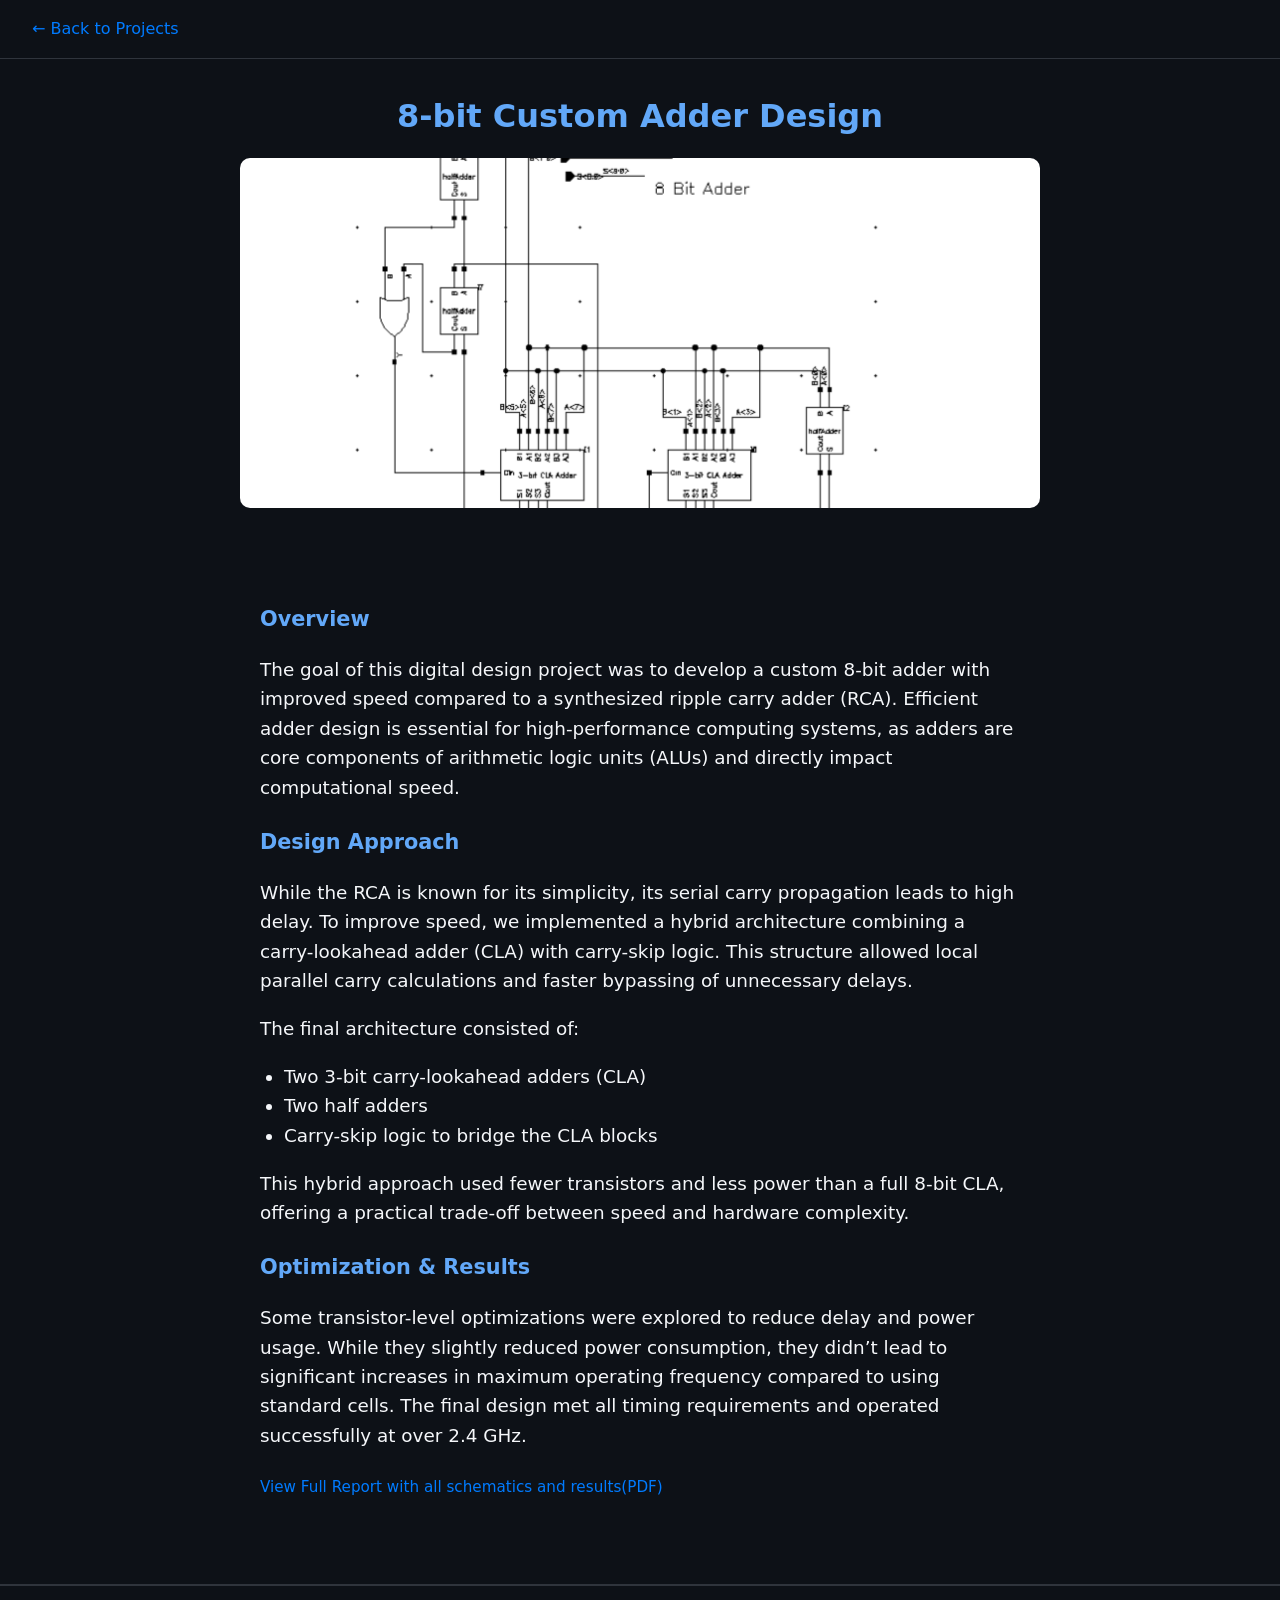
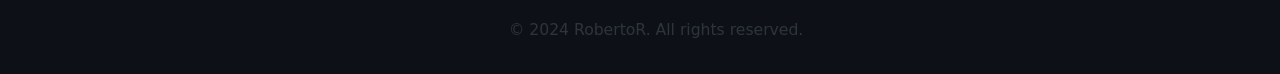
<file: projects/8bit-adder.html>
<!DOCTYPE html>
<html lang="en">
<head>
  <meta charset="UTF-8" />
  <meta name="viewport" content="width=device-width, initial-scale=1.0"/>
  <title>8-bit Adder Design | Project Details</title>
  <link rel="stylesheet" href="../styles.css" />
</head>
<body>


  <header class="site-header">
    <a href="../index.html#digital" class="back-link">← Back to Projects</a>
  </header>

  <main class="project-detail">
    <h1>8-bit Custom Adder Design</h1>
    <img src="../pics/8-bit-adder-pic.png" alt="8-bit adder schematic" class="project-image" />

    <section class="project-description">
      <h2>Overview</h2>
      <p>
        The goal of this digital design project was to develop a custom 8-bit adder with improved speed compared to a synthesized ripple carry adder (RCA). 
        Efficient adder design is essential for high-performance computing systems, as adders are core components of arithmetic logic units (ALUs) and directly impact computational speed.
      </p>

      <h2>Design Approach</h2>
      <p>
        While the RCA is known for its simplicity, its serial carry propagation leads to high delay. To improve speed, we implemented a hybrid architecture combining a carry-lookahead 
        adder (CLA) with carry-skip logic. This structure allowed local parallel carry calculations and faster bypassing of unnecessary delays.
      </p>
      <p>
        The final architecture consisted of:
      </p>
      <ul>
        <li>Two 3-bit carry-lookahead adders (CLA)</li>
        <li>Two half adders</li>
        <li>Carry-skip logic to bridge the CLA blocks</li>
      </ul>
      <p>
        This hybrid approach used fewer transistors and less power than a full 8-bit CLA, offering a practical trade-off between speed and hardware complexity.
      </p>

      <h2>Optimization & Results</h2>
      <p>
        Some transistor-level optimizations were explored to reduce delay and power usage. While they slightly reduced power consumption, 
        they didn’t lead to significant increases in maximum operating frequency compared to using standard cells. The final design met 
        all timing requirements and operated successfully at over 2.4 GHz.
      </p>

      <div class="project-links">
        <a href="../pics/8-bit_adder_report.pdf" target="_blank" rel="noopener noreferrer"> 
          View Full Report with all schematics and results(PDF)
        </a>
      </div>
    </section>
  </main>

  <footer class="site-footer">
    <p>&copy; 2024 RobertoR. All rights reserved.</p>
  </footer>

</body>
</html>
</file>
<file: styles.css>
/* ============================================================
   GLOBAL STYLES & BASE ELEMENTS
   ============================================================ */

body {
    font-family: system-ui, -apple-system, BlinkMacSystemFont, 'Segoe UI', Roboto, Oxygen, Ubuntu, Cantarell, 'Open Sans', 'Helvetica Neue', sans-serif;
    font-optical-sizing: auto;
    font-weight: 400;
    font-style: normal;
    line-height: 1.6;
    margin: 0;
    padding: 0;
    background-color: hsl(215, 28%, 7%);
}

section {
    padding: 20px;
    margin: 20px 0;
}

/* ============================================================
   TYPOGRAPHY
   ============================================================ */

h1 {
    font-size: 350%;
    padding: 0;
    margin: 0;
    color: hsl(212, 92%, 68%);
}

h2 {
    font-size: 180%;
    color: hsl(212, 92%, 68%);
}

p {
    font-weight: 400;
    font-size: 115%;
    color: hsl(213, 31%, 97%);
}

ul li {
    font-weight: 400;
    font-size: 115%;
    color: hsl(213, 31%, 97%);
}

ul li ul li {
    font-weight: 400;
    font-size: 90%;
    color: hsl(213, 31%, 97%);
}

ol li {
    font-weight: 400;
    font-size: 115%;
    color: hsl(213, 31%, 97%);
}

form label {
    color: hsl(213, 31%, 97%);
}

/* ============================================================
   HEADER & NAVIGATION (MAIN PAGE)
   ============================================================ */

header {
    background: hsl(215, 28%, 7%);
    /* font-size: 170%;
    font-weight: 400;
    color: hsl(213, 31%, 97%);
    padding: 10px 0;
    text-align: center;
    border-bottom-style: solid;
    border-width: 2px;
    border-color: hsl(216, 12%, 21%); */
    border-bottom: 2px solid hsl(216, 12%, 21%);
    position: sticky;
    top: 0;
    z-index: 100;
}

.navbar {
    padding: 1rem 0;
}

.nav-container {
    max-width: 1200px;
    margin: 0 auto;
    padding: 0 1.5rem;
    display: flex;
    justify-content: space-between;
    align-items: center;
}

.logo a {
    font-size: 1.5rem;
    font-weight: 700;
    color: hsl(212, 92%, 68%);
    text-decoration: none;
    transition: color 0.3s ease;
}

.logo a:hover {
    color: hsl(215, 90%, 54%);
}

.nav-toggle {
    display: none;
    flex-direction: column;
    cursor: pointer;
    gap: 6px;
}

.nav-toggle span {
    width: 25px;
    height: 3px;
    background-color: hsl(213, 31%, 97%);
    border-radius: 2px;
    transition: all 0.3s ease;
}

.nav-toggle.active span:nth-child(1) {
    transform: rotate(45deg) translate(10px, 10px);
}

/* header nav ul {
    list-style: none;
    padding: 0;
}

header nav ul li {
    display: inline;
    padding: 1%;
    margin: 0% 1%;
}

header nav ul li a {
    color: hsl(213, 31%, 97%);
    text-decoration: none;
    padding: 7px 15px;
    border-width: 1px;
}

header nav ul li a:hover {
    color: hsl(212, 92%, 68%);
    border-style: solid;
    border-radius: 15px;
    border-color: hsl(212, 92%, 68%);
}

li.dropdown {
    display: inline-block;
    padding: 1%;
    margin: 0% 1%;
} */

.nav-toggle.active span:nth-child(2) {
    opacity: 0;
}

.nav-toggle.active span:nth-child(3) {
    transform: rotate(-45deg) translate(7px, -7px);
}

.nav-menu {
    display: flex;
    list-style: none;
    gap: 0;
    padding: 0;
    margin: 0;
}

.nav-item {
    position: relative;
}

.nav-link {
    display: block;
    color: hsl(213, 31%, 97%);
    text-decoration: none;
    font-size: 0.95rem;
    font-weight: 500;
    padding: 0.75rem 1.25rem;
    transition: all 0.3s ease;
    border-radius: 6px;
}

.nav-link:hover {
    color: hsl(212, 92%, 68%);
    background-color: rgba(58, 175, 255, 0.1);
}

.dropdown {
    position: relative;
}

.drop-content {
    display: none;
    position: absolute;
    /* box-shadow: 0px 8px 16px 0px rgba(0,0,0,0.2);
    font-size: 80%; */
    top: 100%;
    left: 0;
    background-color: hsl(217, 19%, 15%);
    border: 1px solid hsl(216, 12%, 21%);
    border-radius: 8px;
    box-shadow: 0px 8px 16px rgba(0, 0, 0, 0.3);
    min-width: 200px;
    padding: 0.5rem 0;
    z-index: 10;
}

.drop-content a {
    display: block;
    /* color: black;
    background-color: hsl(213, 31%, 97%);
    text-align: left; */
        color: hsl(213, 31%, 97%);
    padding: 0.75rem 1.5rem;
    text-decoration: none;
    font-size: 0.9rem;
    transition: all 0.2s ease;
}

.drop-content a:first-child {
    border-radius: 7px 7px 0 0;
}

.drop-content a:last-child {
    border-radius: 0 0 7px 7px;
}

.drop-content a:hover {
    /* background-color: rgb(241, 241, 241);
    color: black; */
    background-color: rgba(58, 175, 255, 0.15);
    color: hsl(212, 92%, 68%);
    padding-left: 2rem;
}

.dropdown:hover .drop-content {
    display: block;
}

/* ============================================================
   MAIN PAGE SECTIONS
   ============================================================ */

#home {
    padding-bottom: 15%;
}

#home, #projects, #resume, #contact {
    padding-left: 3%;
}

/* ============================================================
   FOOTER
   ============================================================ */

footer {
    background: hsl(215, 28%, 7%);
    color: hsl(216, 12%, 21%);
    text-align: center;
    padding: 10px 0;
    bottom: 0;
    width: 100%;
    border-top: 2px solid hsl(216, 12%, 21%);
}

footer p {
    color: hsl(216, 12%, 21%);
}

/* ============================================================
   MEDIA ELEMENTS
   ============================================================ */

img {
    border-radius: 30px;
}

video {
    border-radius: 20px;
}

/* ============================================================
   MAIN PAGE: PORTFOLIO CARDS
   ============================================================ */

.portfolio-section {
    max-width: 83rem;
    margin: auto;
    padding: 2rem;
}

.portfolio-section h2 {
    text-align: center;
    font-size: 2rem;
    margin-bottom: 2rem;
    color: hsl(212, 92%, 68%);
}

.card-grid {
    display: grid;
    grid-template-columns: repeat(auto-fit, minmax(320px, 1fr));
    gap: 1.5rem;
}

.project-card {
    background: hsl(217, 19%, 15%);
    border-radius: 15px;
    padding-top: 0%;
    box-shadow: 0 4px 12px rgba(0, 0, 0, 0.1);
    transition: transform 0.2s ease, box-shadow 0.2s ease;
    border: 1px solid hsl(216, 12%, 21%);
}

.project-card:hover {
    transform: translateY(-5px);
    box-shadow: 0 8px 20px rgba(0, 0, 0, 0.15);
    border-color: hsl(212, 92%, 68%);
    transition: transform 0.25s ease, 
                box-shadow 0.25s ease,
                border-color 0.25s ease;
}

.project-card img {
    width: 100%;
    height: 180px;
    object-fit: cover;
    border-radius: 15px 15px 0 0;
}

.card-text {
    padding: 1rem 1.5rem;
}

.project-card h2 {
    font-size: 1.3rem;
    font-weight: 600;
    margin: 0 0 0.5rem;
    color: hsl(213, 31%, 97%);
    text-align: left;
}

.project-card p {
    color: hsl(0, 0%, 69%);
    font-size: 0.95rem;
    line-height: 1.4;
    margin-bottom: 0.8rem;
    padding-right: 1rem;
}

.tech-stack {
    display: inline-block;
    font-size: 0.8rem;
    color: hsl(213, 31%, 97%);
    margin-right: 0.3rem;
    margin-bottom: 0.5rem;
    background-color: hsl(215, 28%, 7%);
    padding: 3px 10px;
    border-radius: 7px;
}

.card-links a {
    margin-right: 1rem;
    color: hsl(212, 92%, 68%);
    text-decoration: none;
    font-size: 0.9rem;
}

.card-links a:hover {
    color: hsl(215, 90%, 54%);
}

.card-highlight {
    color: hsl(213, 31%, 85%);
    font-size: 0.9rem;
    line-height: 1.4;
    margin-bottom: 1rem;
    padding-left: 0.75rem;
    border-left: 3px solid hsl(212, 92%, 68%);
}

/* ============================================================
   BUTTONS & INTERACTIVE ELEMENTS
   ============================================================ */

.btn {
    padding: 10px 25px;
    text-decoration: none;
    border-radius: 5px;
    margin: 1.5rem 0.5rem;
    color: hsl(213, 31%, 97%);
    text-align: center;
}

#view {
    background-color: hsl(212, 92%, 68%);
}

#view:hover {
    background-color: hsl(215, 90%, 54%);
}

#cont {
    background-color: hsl(215, 28%, 7%);
    border-style: solid;
    border-width: 2px;
    border-color: hsl(216, 12%, 21%);
}

#cont:hover {
    border-color: hsl(212, 92%, 68%);
    color: hsl(212, 92%, 68%);
}

.resume-btn {
    display: inline-flex;
    align-items: center;
    gap: 0.5em;
    padding: 10px 25px;
    text-decoration: none;
    border-radius: 5px;
    margin: 2.5% 1%;
    color: hsl(213, 31%, 97%);
    text-align: center;
}

.material-symbols-outlined {
    font-size: 1.2em;
    display: inline-block;
    line-height: 1;
}

/* ============================================================
   CONTACT SECTION
   ============================================================ */

.links {
    display: flex;
    justify-content: center;
    gap: 2rem;
    flex-wrap: wrap;
    padding: 1rem;
}

.link {
    display: flex;
    flex-direction: column;
    justify-content: center;
    align-items: center;
    width: 14rem;
    height: 6rem;
    color: hsl(213, 31%, 97%);
    text-decoration: none;
    background-color: hsl(217, 19%, 15%);
    border-radius: 10px;
    border: 2px solid hsl(216, 12%, 21%);
    padding: 15px 35px;
    text-align: center;
    display: inline-block;
}

.link:hover {
    border-color: hsl(212, 92%, 68%);
}

.link .top {
    font-weight: bold;
}

.link .bottom {
    font-size: 0.9em;
    color: gray;
}

#resume a {
    color: hsl(213, 31%, 97%);
}

/* ============================================================
   DETAIL PAGE STYLES (projects/*.html)
   ============================================================ */ 

.site-header {
    padding: 1rem 2rem;
    background-color: hsl(215, 28%, 7%);
    border-color: hsl(216, 12%, 21%);
    border-bottom: 1px solid hsl(216, 12%, 21%);
}

.back-link {
    text-decoration: none;
    font-size: 1rem;
    color: #007BFF;
}

.back-link:hover {
    text-decoration: underline;
}

.project-detail {
    max-width: 800px;
    margin: 2rem auto;
    padding: 0 1rem;
}

.project-detail h1 {
    font-size: 2rem;
    margin-bottom: 1rem;
    text-align: center;
}

.project-detail h3 {
    color: white;
}

.project-image {
    width: 100%;
    max-height: 350px;
    object-fit: cover;
    border-radius: 10px;
    margin-bottom: 1.5rem;
}

.project-description h2 {
    font-size: 1.3rem;
    margin-top: 1.5rem;
}

.project-description ul {
    list-style-type: disc;
    padding-left: 1.5rem;
}

.project-links {
    margin-top: 1.5rem;
}

.project-links a {
    display: inline-block;
    margin-right: 1rem;
    font-size: 0.95rem;
    color: #007BFF;
    text-decoration: none;
}

.project-links a:hover {
    text-decoration: underline;
}

.site-footer {
    text-align: center;
    margin-top: 4rem;
    padding: 1rem;
    font-size: 0.85rem;
    color: #666;
}

.project-figure {
  margin: 2rem 0;
  padding: 1rem;
  background: hsl(217, 19%, 15%);
  border: 1px solid hsl(216, 12%, 21%);
  border-radius: 12px;
}

.project-figure img {
  width: 100%;
  border-radius: 8px;
  display: block;
}

.project-figure figcaption {
  margin-top: 0.75rem;
  font-size: 0.85rem;
  color: hsl(0, 0%, 69%);
  text-align: center;
}

.image-grid {
  display: grid;
  grid-template-columns: repeat(auto-fit, minmax(250px, 1fr));
  gap: 1rem;
}

.video-thumbnail {
  position: relative;
  display: block;
  margin-bottom: 1.5rem;
}

.video-thumbnail img {
  display: block;
}

.play-button {
  position: absolute;
  top: 50%;
  left: 50%;
  transform: translate(-50%, -50%);
  
  width: 64px;
  height: 64px;
  border-radius: 50%;
  background: rgba(0, 0, 0, 0.7);
  color: white;

  display: flex;
  align-items: center;
  justify-content: center;

  font-size: 1.8rem;
}

.video-label {
  position: absolute;
  left: 1rem;
  bottom: 1rem;

  background: rgba(0, 0, 0, 0.75);
  color: white;

  padding: 0.4rem 0.75rem;
  border-radius: 8px;
  font-size: 0.9rem;
}

.subsection {
    padding: 0px;
    margin-bottom: 40px;
}

/* ============================================================
   RESPONSIVE DESIGN
   ============================================================ */

@media only screen and (max-width: 770px) {
    .info {
        width: 90%;    
        display: block;
        padding: 0% 2%;
    }
    .project {
        display: flex;
        flex-direction: column;
        justify-content: center;
        align-items: center;
    }
    .btn {
        display: block;
    }


    .nav-toggle {
        display: flex;
    }

    .nav-menu {
        position: absolute;
        top: 100%;
        left: 0;
        right: 0;
        background-color: hsl(215, 28%, 7%);
        flex-direction: column;
        gap: 0;
        max-height: 0;
        overflow: hidden;
        transition: max-height 0.3s ease;
        border-bottom: 2px solid hsl(216, 12%, 21%);
    }

    .nav-menu.active {
        max-height: 400px;
    }

    .nav-item {
        width: 100%;
    }

    .nav-link {
        padding: 1rem 1.5rem;
        border-radius: 0;
    }

    .dropdown:hover .drop-content {
        display: none;
    }

    .drop-content {
        position: static;
        display: none;
        background-color: hsl(215, 20%, 12%);
        border: none;
        box-shadow: none;
        min-width: auto;
        border-radius: 0;
    }

    .nav-item.dropdown.active .drop-content {
        display: block;
    }

    .drop-content a {
        padding: 0.75rem 1.5rem 0.75rem 3rem;
        font-size: 0.85rem;
    }

    .drop-content a:first-child,
    .drop-content a:last-child {
        border-radius: 0;
    }

    .logo a {
        font-size: 1.25rem;
    }
}

@media only screen and (min-width: 770px) {
    .info {
        width: 45%;    
        display: inline-block;
        vertical-align: top;
        padding: 0% 2%;
    }
    .btn {
        display: inline-block;
    }
}

/* ============================================================
   LEGACY / DEPRECATED
   ============================================================ */

.project {
    background-color: hsl(217, 19%, 15%);
    border-radius: 30px;
    margin-bottom: 9%;
    border-style: solid;
    border-width: 2px;
    border-color: hsl(216, 12%, 21%);
}

.info h3, h4 {
    color: hsl(213, 31%, 97%);
}

.info h3 {
    font-size: 150%;
}

.info h4 {
    font-size: 120%;
}
</file>
